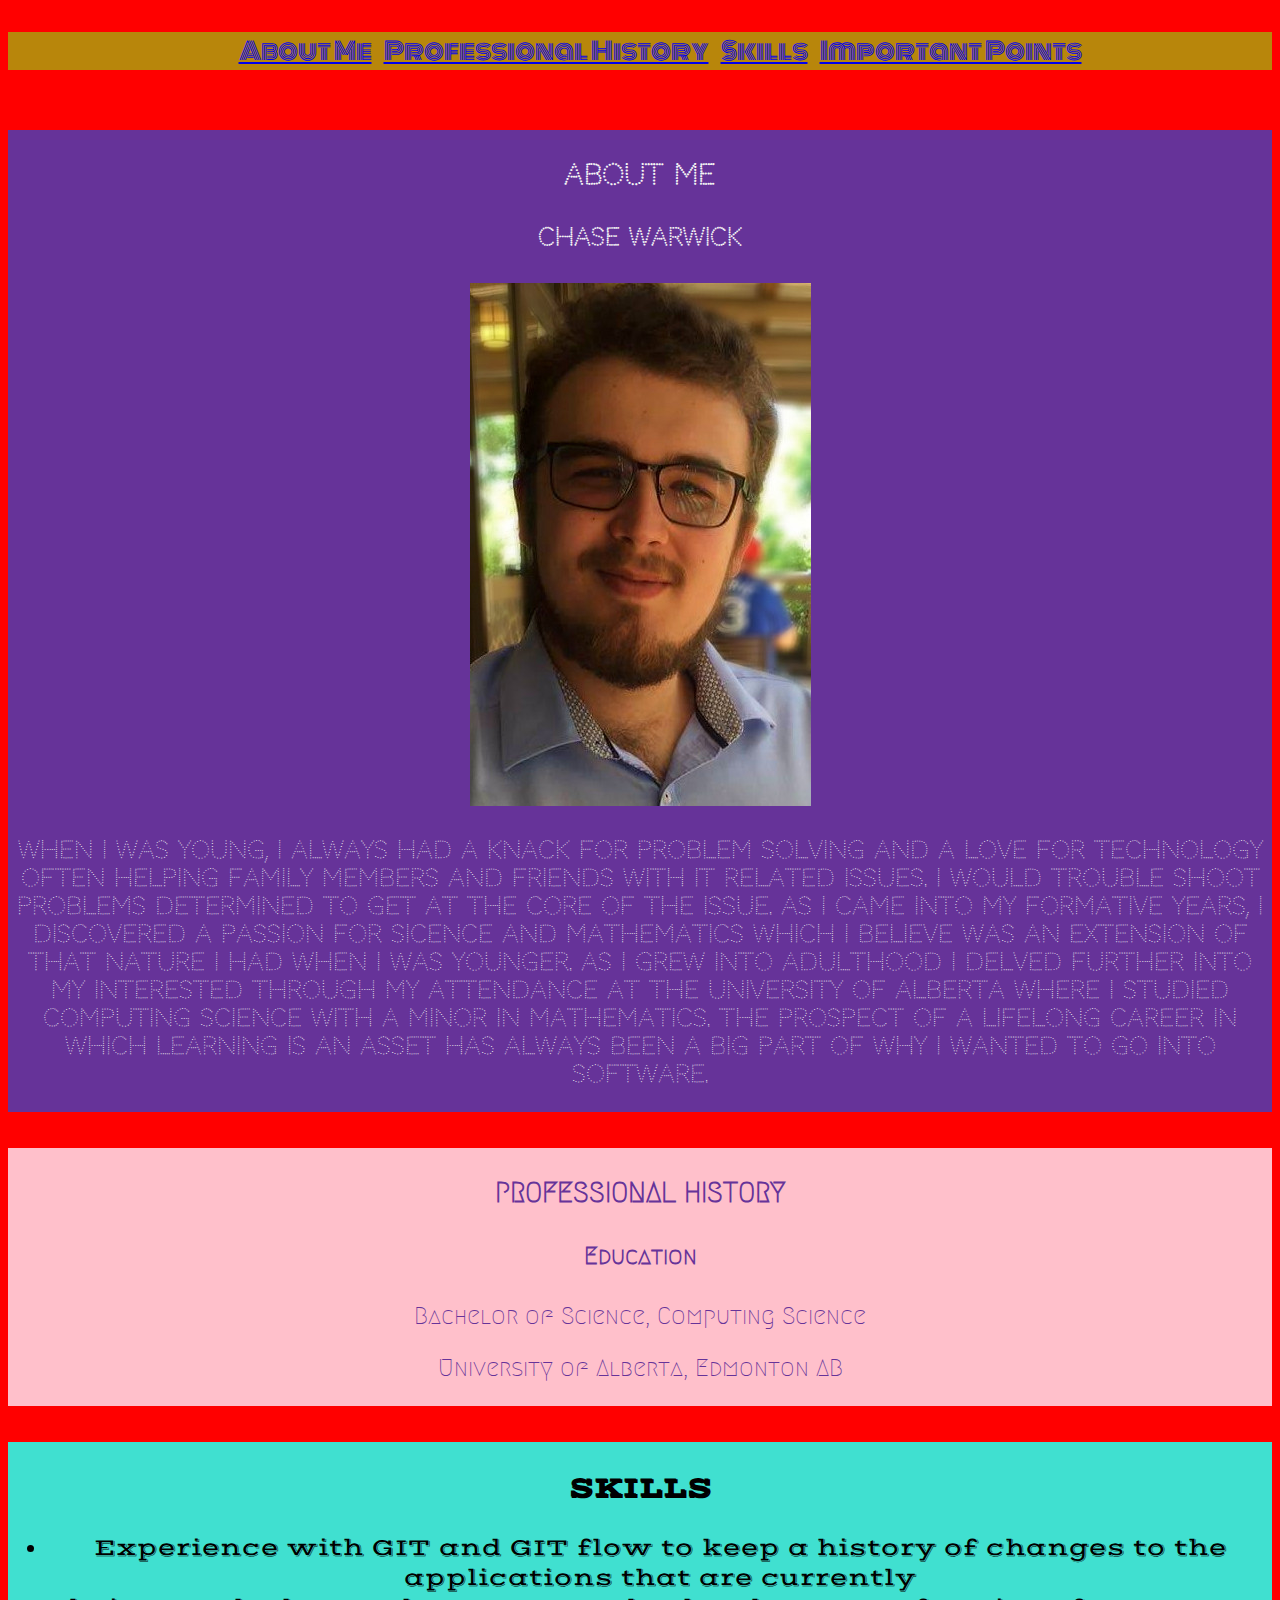
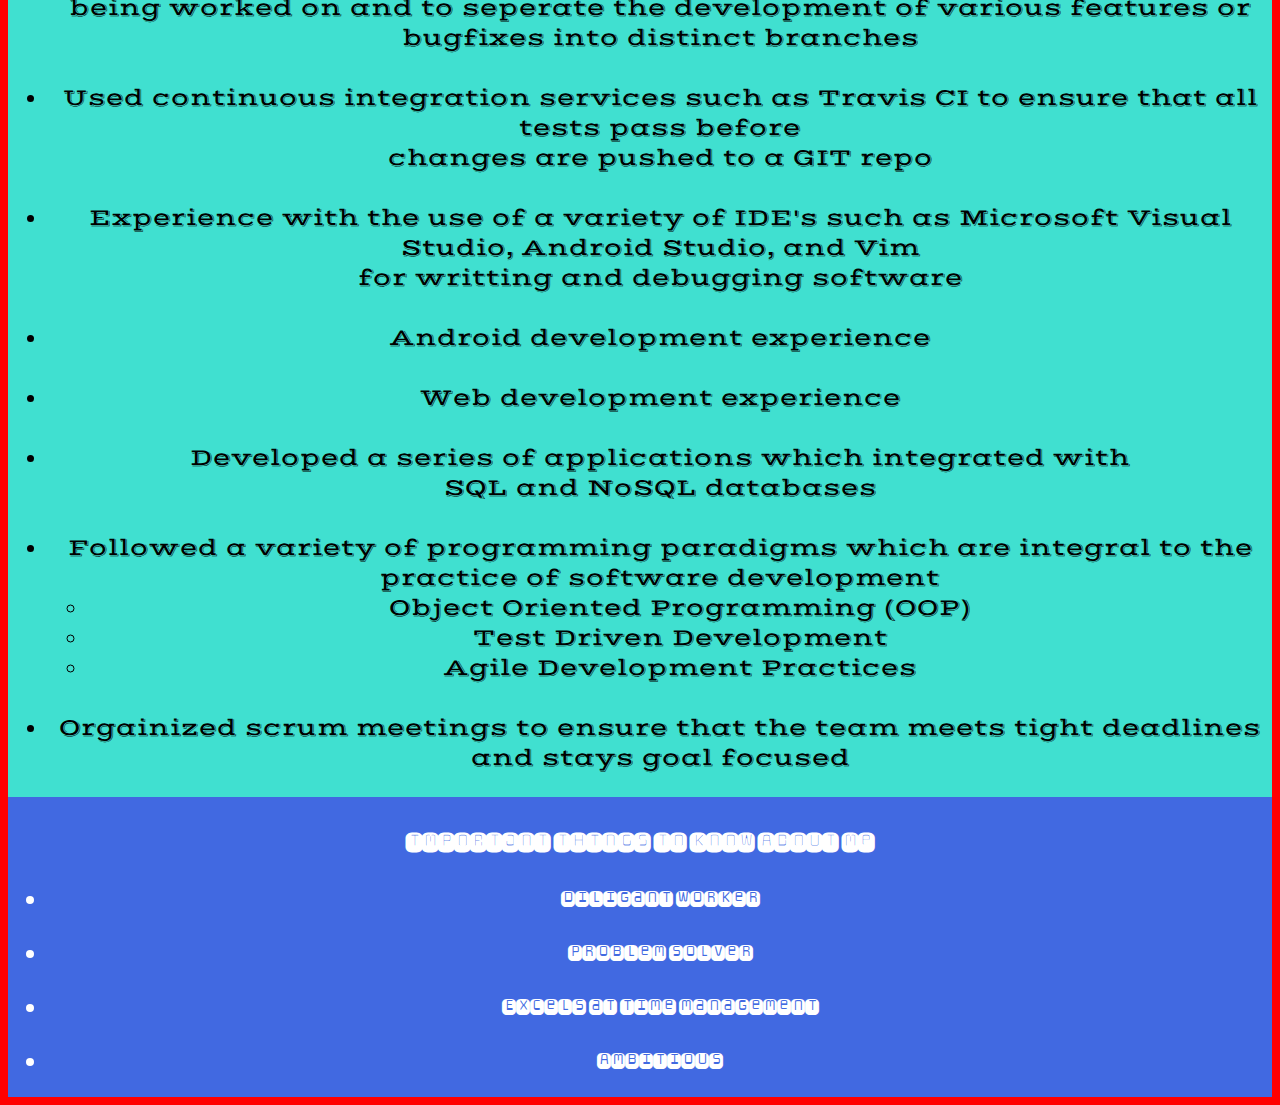
<file: homepage/bad.html>
<!DOCTYPE html>
<html lang="en">
<head>
    <meta charset="utf-8">
    <link href="https://fonts.googleapis.com/css?family=Rubik+Beastly" rel="stylesheet">
    <link href="https://fonts.googleapis.com/css?family=Monoton" rel="stylesheet">
    <link href="https://fonts.googleapis.com/css?family=Codystar" rel="stylesheet">
    <link href="https://fonts.googleapis.com/css?family=Megrim" rel="stylesheet">
    <link href="https://fonts.googleapis.com/css?family=Vast+Shadow" rel="stylesheet">
    <link href="https://fonts.googleapis.com/css?family=Monofett" rel="stylesheet">
    <link href="ugly.css" rel="stylesheet"> 
</head>

<body>
    <div id="navbar-div">
        <ul id="navbar">
            <li id="about-me-navbar-element" class="navbar-element" "first-navbar-element"><a class="navbar-element-link" href="#about-me">About Me</a></li>
            <li id="professional-history-navbar-element" class="navbar-element"><a class="navbar-element-link" href="#professional-history">Professional History</a></li>
            <li id="skills-navbar-element" class="navbar-element"><a class="navbar-element-link" href="#skills">Skills</a></li>
            <li id="know-about-me-navbar-element" class="navbar-element" "last-navbar-element"><a class="navbar-element-link" href="#know-about-me">Important Points</a></li>
        </ul>
    </div>
    <br>
    <br>
    <div id="about-me">
        <h3>ABOUT ME</h3>
        <h4>Chase Warwick</h4>
        <img id="portrait" src="./../profile.jpg"></img>
        <p>
            When I was young, I always had a knack for problem solving and a love for technology
            often helping family members and friends with IT related issues. I would trouble shoot
            problems determined to get at the core of the issue. As I came into my formative years,
            I discovered a passion for sicence and mathematics which I believe was an extension of 
            that nature I had when I was younger. As I grew into adulthood I delved further into my interested
            through my attendance at the University of Alberta where I studied Computing Science with a minor
            in Mathematics. The prospect of a lifelong career in which learning is an asset has always been
            a big part of why I wanted to go into software.
        </p>
    </div>
    <br>
    <br>
    <div id="professional-history">
        <h3>PROFESSIONAL HISTORY</h3>
        <h4>Education</h4>
        <p>Bachelor of Science, Computing Science<p>
        <p>University of Alberta, Edmonton AB<p>
    </div>
    <br>
    <br>
    <div id="skills">
        <h3>SKILLS</h3>
        <ul>
            <li>
                Experience with GIT and GIT flow to keep a history of changes to the applications that are currently<br>
                being worked on and to seperate the development of various features or bugfixes into distinct branches
            </li>
            <br>
            <li>
                Used continuous integration services such as Travis CI to ensure that all tests pass before<br>
                changes are pushed to a GIT repo
            </li>
            <br>
            <li>
                Experience with the use of a variety of IDE's such as Microsoft Visual Studio, Android Studio, and Vim<br>
                for writting and debugging software
            </li>
            <br>
            <li>
                Android development experience
            </li>
            <br>
            <li>
                Web development experience
            </li>
            <br>
            <li>
                Developed a series of applications which integrated with<br>
                SQL and NoSQL databases
            </li>
            <br>
            <li>
                Followed a variety of programming paradigms which are integral to the practice of software development<br>
                <ul>
                    <li>Object Oriented Programming (OOP)</li>
                    <li>Test Driven Development</li>
                    <li>Agile Development Practices</li>
                </ul>
            </li>
            <br>
            <li>
                Orgainized scrum meetings to ensure that the team meets tight deadlines and stays goal focused
            </li>
        </ul>
    </div>

    <div id="know-about-me">
        <h3>Important Things to Know About Me</h3>
        <ul>
            <li>Diligant worker</li>
            <br>
            <li>Problem solver</li>
            <br>
            <li>Excels at time management</li>
            <br>
            <li>Ambitious</li>
        </ul>
    </div>
</body>
</html>
</file>
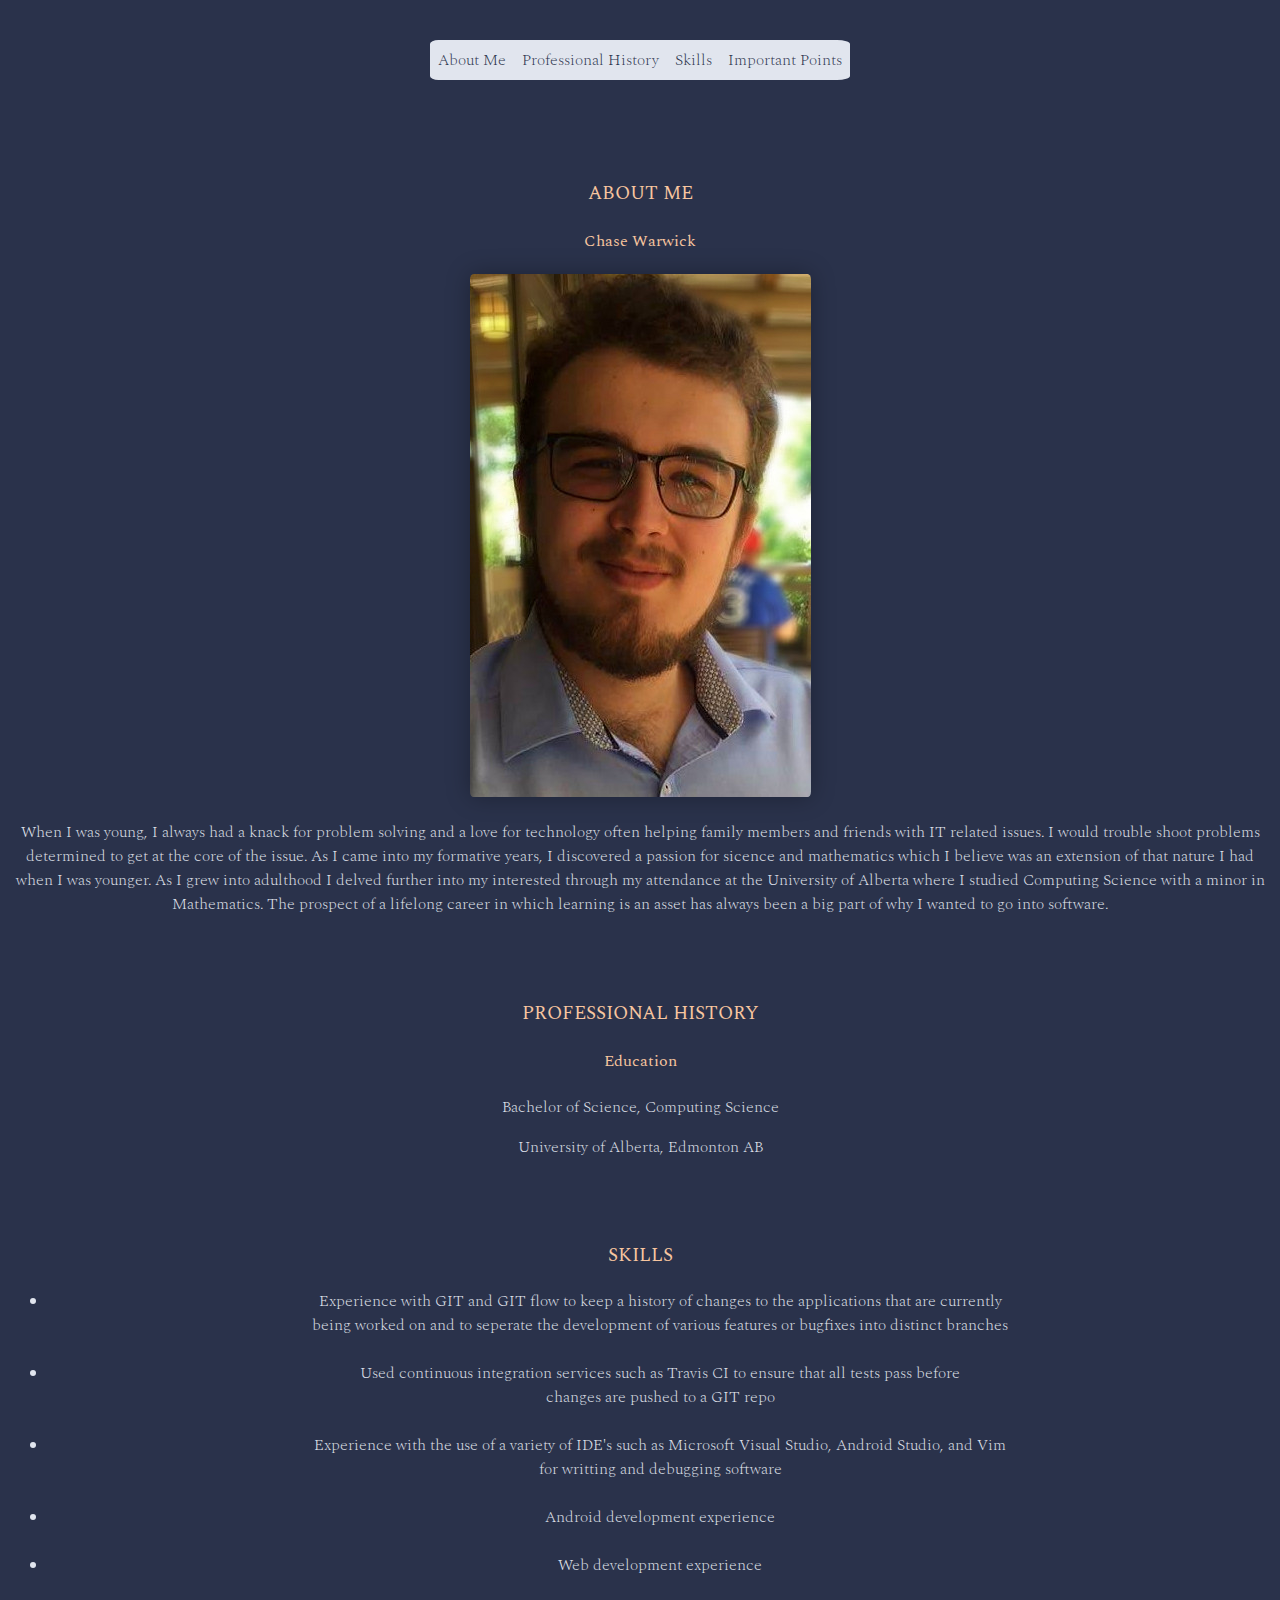
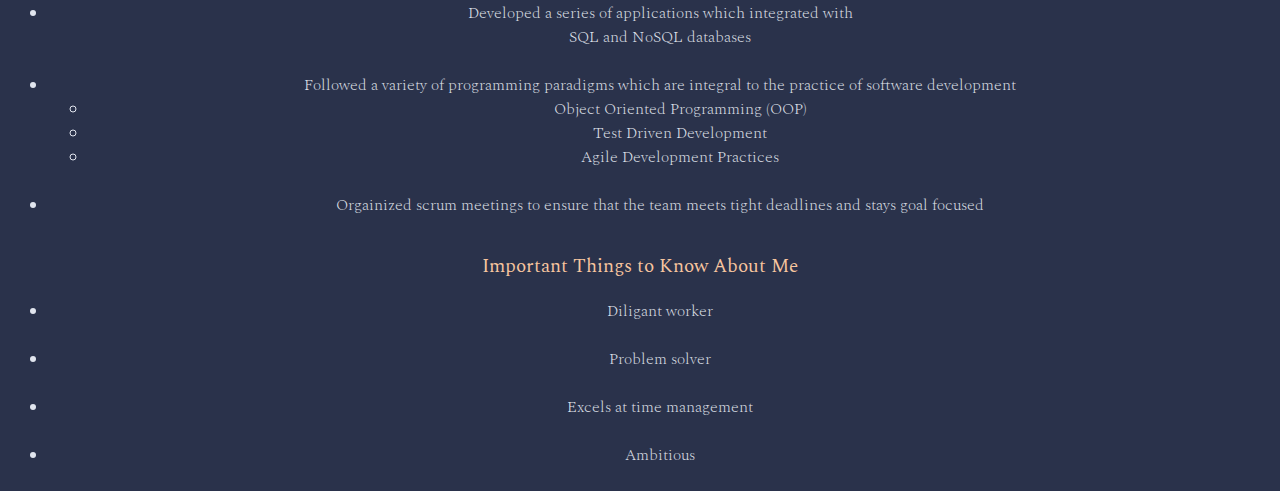
<file: homepage/good.html>
<!DOCTYPE html>
<html lang="en">
<head>
    <meta charset="utf-8">
    <link href="https://fonts.googleapis.com/css?family=Spectral:wght@200;400" rel="stylesheet">
    <link href="good.css" rel="stylesheet"> 
</head>

<body>
    <div id="navbar-div">
        <ul id="navbar">
            <li id="about-me-navbar-element" class="navbar-element first-navbar-element"><a class="navbar-element-link" href="#about-me">About Me</a></li>
            <li id="professional-history-navbar-element" class="navbar-element"><a class="navbar-element-link" href="#professional-history">Professional History</a></li>
            <li id="skills-navbar-element" class="navbar-element"><a class="navbar-element-link" href="#skills">Skills</a></li>
            <li id="know-about-me-navbar-element" class="navbar-element last-navbar-element"><a class="navbar-element-link" href="#know-about-me">Important Points</a></li>
        </ul>
    </div>
    <br>
    <br>
    <div id="about-me">
        <h3>ABOUT ME</h3>
        <h4>Chase Warwick</h4>
        <img id="portrait" src="./../profile.jpg"></img>
        <p>
            When I was young, I always had a knack for problem solving and a love for technology
            often helping family members and friends with IT related issues. I would trouble shoot
            problems determined to get at the core of the issue. As I came into my formative years,
            I discovered a passion for sicence and mathematics which I believe was an extension of 
            that nature I had when I was younger. As I grew into adulthood I delved further into my interested
            through my attendance at the University of Alberta where I studied Computing Science with a minor
            in Mathematics. The prospect of a lifelong career in which learning is an asset has always been
            a big part of why I wanted to go into software.
        </p>
    </div>
    <br>
    <br>
    <div id="professional-history">
        <h3>PROFESSIONAL HISTORY</h3>
        <h4>Education</h4>
        <p>Bachelor of Science, Computing Science<p>
        <p>University of Alberta, Edmonton AB<p>
    </div>
    <br>
    <br>
    <div id="skills">
        <h3>SKILLS</h3>
        <ul>
            <li>
                Experience with GIT and GIT flow to keep a history of changes to the applications that are currently<br>
                being worked on and to seperate the development of various features or bugfixes into distinct branches
            </li>
            <br>
            <li>
                Used continuous integration services such as Travis CI to ensure that all tests pass before<br>
                changes are pushed to a GIT repo
            </li>
            <br>
            <li>
                Experience with the use of a variety of IDE's such as Microsoft Visual Studio, Android Studio, and Vim<br>
                for writting and debugging software
            </li>
            <br>
            <li>
                Android development experience
            </li>
            <br>
            <li>
                Web development experience
            </li>
            <br>
            <li>
                Developed a series of applications which integrated with<br>
                SQL and NoSQL databases
            </li>
            <br>
            <li>
                Followed a variety of programming paradigms which are integral to the practice of software development<br>
                <ul>
                    <li>Object Oriented Programming (OOP)</li>
                    <li>Test Driven Development</li>
                    <li>Agile Development Practices</li>
                </ul>
            </li>
            <br>
            <li>
                Orgainized scrum meetings to ensure that the team meets tight deadlines and stays goal focused
            </li>
        </ul>
    </div>

    <div id="know-about-me">
        <h3>Important Things to Know About Me</h3>
        <ul>
            <li>Diligant worker</li>
            <br>
            <li>Problem solver</li>
            <br>
            <li>Excels at time management</li>
            <br>
            <li>Ambitious</li>
        </ul>
    </div>
</body>
</html>
</file>
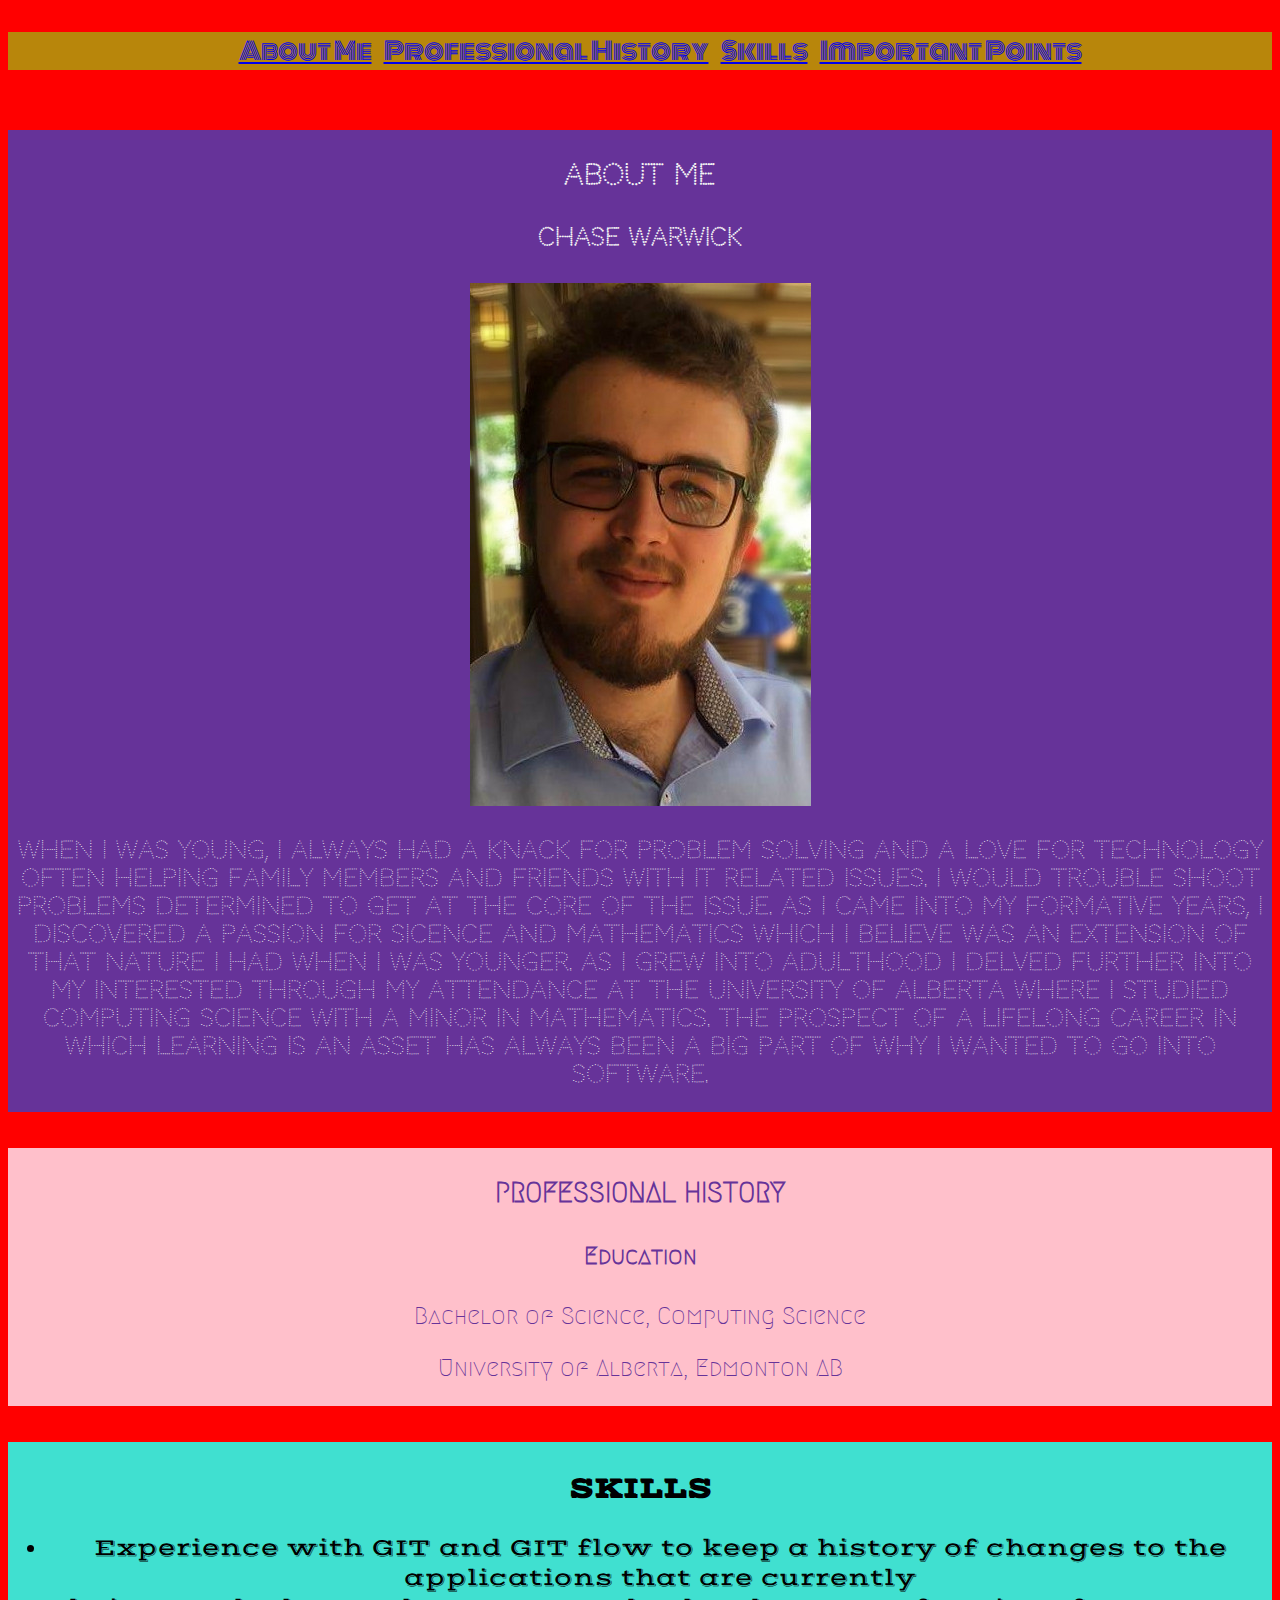
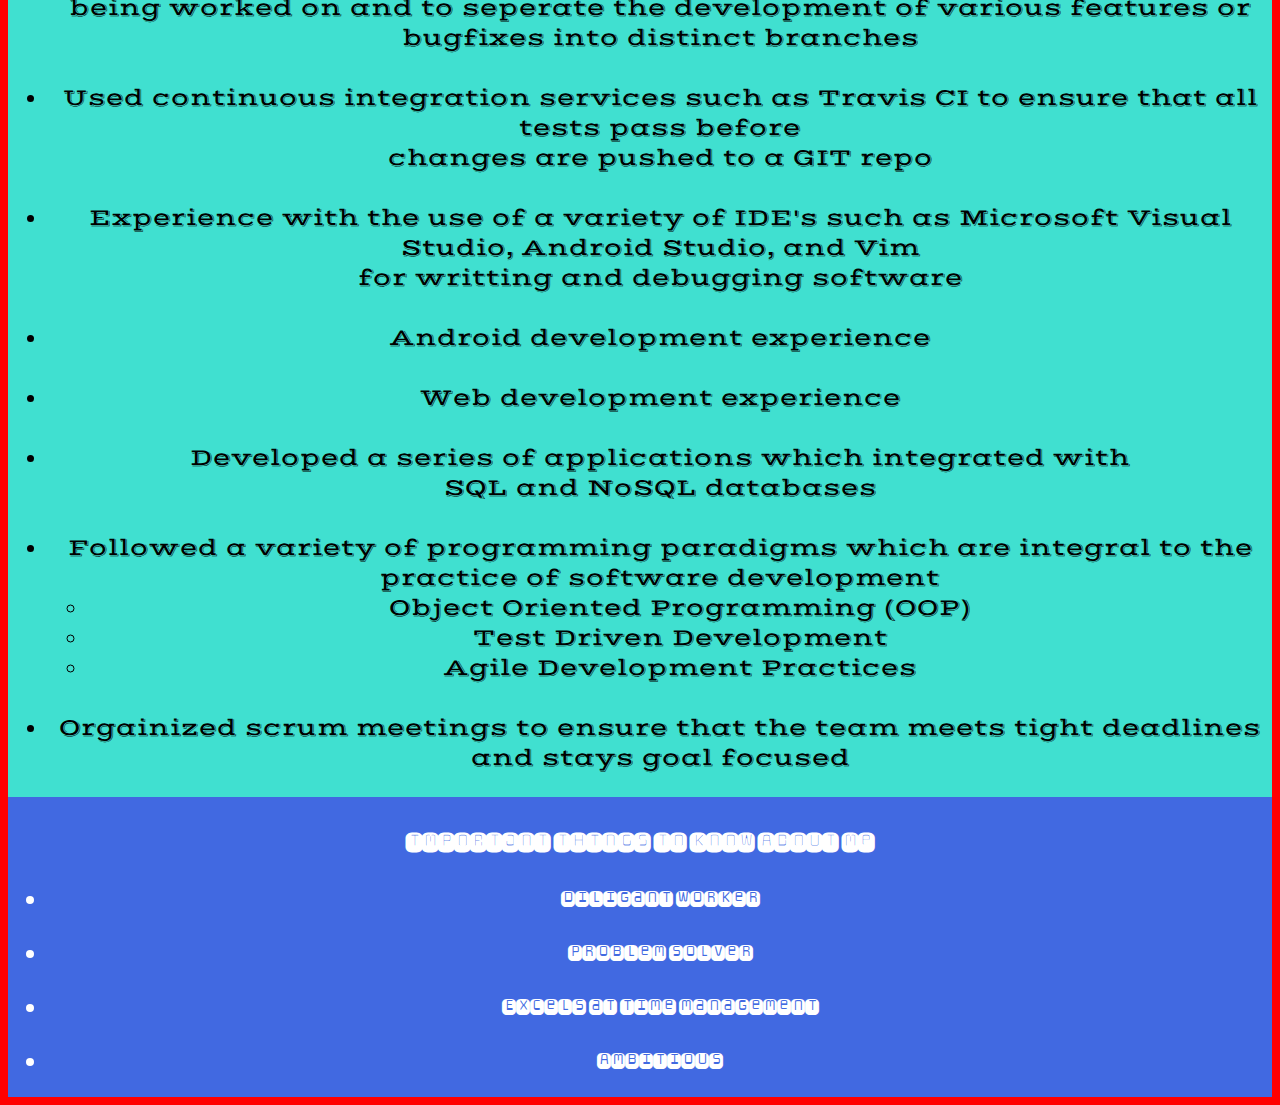
<file: homepage/ugly.html>
<!DOCTYPE html>
<html lang="en">
<head>
    <meta charset="utf-8">
    <link href="https://fonts.googleapis.com/css?family=Rubik+Beastly" rel="stylesheet">
    <link href="https://fonts.googleapis.com/css?family=Monoton" rel="stylesheet">
    <link href="https://fonts.googleapis.com/css?family=Codystar" rel="stylesheet">
    <link href="https://fonts.googleapis.com/css?family=Megrim" rel="stylesheet">
    <link href="https://fonts.googleapis.com/css?family=Vast+Shadow" rel="stylesheet">
    <link href="https://fonts.googleapis.com/css?family=Monofett" rel="stylesheet">
    <link href="ugly.css" rel="stylesheet"> 
</head>

<body>
    <div id="navbar-div">
        <ul id="navbar">
            <li id="about-me-navbar-element" class="navbar-element" "first-navbar-element"><a class="navbar-element-link" href="#about-me">About Me</a></li>
            <li id="professional-history-navbar-element" class="navbar-element"><a class="navbar-element-link" href="#professional-history">Professional History</a></li>
            <li id="skills-navbar-element" class="navbar-element"><a class="navbar-element-link" href="#skills">Skills</a></li>
            <li id="know-about-me-navbar-element" class="navbar-element" "last-navbar-element"><a class="navbar-element-link" href="#know-about-me">Important Points</a></li>
        </ul>
    </div>
    <br>
    <br>
    <div id="about-me">
        <h3>ABOUT ME</h3>
        <h4>Chase Warwick</h4>
        <img id="portrait" src="./../profile.jpg"></img>
        <p>
            When I was young, I always had a knack for problem solving and a love for technology
            often helping family members and friends with IT related issues. I would trouble shoot
            problems determined to get at the core of the issue. As I came into my formative years,
            I discovered a passion for sicence and mathematics which I believe was an extension of 
            that nature I had when I was younger. As I grew into adulthood I delved further into my interested
            through my attendance at the University of Alberta where I studied Computing Science with a minor
            in Mathematics. The prospect of a lifelong career in which learning is an asset has always been
            a big part of why I wanted to go into software.
        </p>
    </div>
    <br>
    <br>
    <div id="professional-history">
        <h3>PROFESSIONAL HISTORY</h3>
        <h4>Education</h4>
        <p>Bachelor of Science, Computing Science<p>
        <p>University of Alberta, Edmonton AB<p>
    </div>
    <br>
    <br>
    <div id="skills">
        <h3>SKILLS</h3>
        <ul>
            <li>
                Experience with GIT and GIT flow to keep a history of changes to the applications that are currently<br>
                being worked on and to seperate the development of various features or bugfixes into distinct branches
            </li>
            <br>
            <li>
                Used continuous integration services such as Travis CI to ensure that all tests pass before<br>
                changes are pushed to a GIT repo
            </li>
            <br>
            <li>
                Experience with the use of a variety of IDE's such as Microsoft Visual Studio, Android Studio, and Vim<br>
                for writting and debugging software
            </li>
            <br>
            <li>
                Android development experience
            </li>
            <br>
            <li>
                Web development experience
            </li>
            <br>
            <li>
                Developed a series of applications which integrated with<br>
                SQL and NoSQL databases
            </li>
            <br>
            <li>
                Followed a variety of programming paradigms which are integral to the practice of software development<br>
                <ul>
                    <li>Object Oriented Programming (OOP)</li>
                    <li>Test Driven Development</li>
                    <li>Agile Development Practices</li>
                </ul>
            </li>
            <br>
            <li>
                Orgainized scrum meetings to ensure that the team meets tight deadlines and stays goal focused
            </li>
        </ul>
    </div>

    <div id="know-about-me">
        <h3>Important Things to Know About Me</h3>
        <ul>
            <li>Diligant worker</li>
            <br>
            <li>Problem solver</li>
            <br>
            <li>Excels at time management</li>
            <br>
            <li>Ambitious</li>
        </ul>
    </div>
</body>
</html>
</file>
<file: homepage/ugly.css>
body {
    background-color: red;
    display: flex;
    flex-flow: column;
    justify-content: space-around;
    text-align: center;
}

#navbar {
    animation: flyIn 5s 1;
    background-color: darkgoldenrod;
    display: flex;
    flex-flow: row;
    justify-content: center;
    overflow: hidden;
    font-family: 'Monoton';
    font-size: 150%;
    list-style: none;
}

.navbar-element-link {
    margin: 0.25em;
}

#portrait:hover {
    animation: rotateABit 4s 1;
}

@keyframes pulse{
    50% {
        transform: scale(150%);
    }
    100%{
        transform: scale(100%);
    }
}

@keyframes flyIn{
    0%{
        transform: translateX(-100%)
    }
    50%{
        transform: translateX(100%)
    }
    100%{
        transform: translateX(0%)
    }
}

@keyframes rotateABit{
    33%{
        transform: rotateY(360deg)
    }
    66%{
        transform: rotateX(180deg)
    }
}

#about-me {
    font-family: 'Codystar';
    font-size: 150%;
    background-color: rebeccapurple;
    color: whitesmoke;
}

#professional-history {
    font-family: 'Megrim';
    font-size: 150%;
    background-color: pink;
    color:rebeccapurple;
}

#professional-history:hover{
    animation: pulse 1s 2;
}

#skills {
    font-family: 'Vast Shadow';
    font-size: 150%;
    background-color: turquoise;
    color: black;
}

#know-about-me {
    font-family: 'Monofett';
    font-size: 150%;
    background-color: royalblue;
    color: white;
}
</file>
<file: homepage/good.css>
body {
    display: flex;
    flex-flow: column;
    justify-content: space-around;
    
    background-color: #2A324B;
    font-family: 'Spectral', serif;
    text-align: center;
}

h1, h2, h3, h4, h5 {
    color: #F7C59F;
    font-weight: 400;
}

p, li{
    color: #E1E5EE;
    font-weight: 200;
}

#navbar-div {
    display: flex;
    justify-content: center;
    margin: auto;
    padding: 1em;
}

#navbar {
    list-style-type: none;
    overflow: hidden;
    padding-left: 0px;
    height: 40px;
}

.navbar-element {
    background-color: #E1E5EE;
    float: left;
}

.navbar-element, .navbar-element-link{
    display: block;
    color: #2A324B;
    text-align: center;
    padding: 0.25em 0.25em;
    text-decoration: none;
}

.navbar-element:hover, .navbar-element-link:hover {
    background-color: #F7C59F;
    text-decoration: underline;
}

.navbar-element-link:hover {
    animation-name: bounce;
    animation-duration: 0.3s;
}

.first-navbar-element {
    border-radius: 10% 0% 0% 10%;
}

.last-navbar-element {
    border-radius: 0% 10% 10% 0%;
}

#portrait {
    border-radius: 1%;
    box-shadow: 0 0 25px 0 rgba(0,0,0,.3)
}

@keyframes bounce{
    0% {
        transform: translateY(0);
    }
    20%{
        transform: translateY(-0.15em);
    }
    40%{
        transform: translateY(-0.3em);
    }
    60% {
        transform: translateY(-0.15em);
    }
    80%{
        transform: translateY(0em);
    }
    90%{
        transform: translateY(0.15em);
    }
    100%{
        transform: translateY(0);
    }
}
</file>
